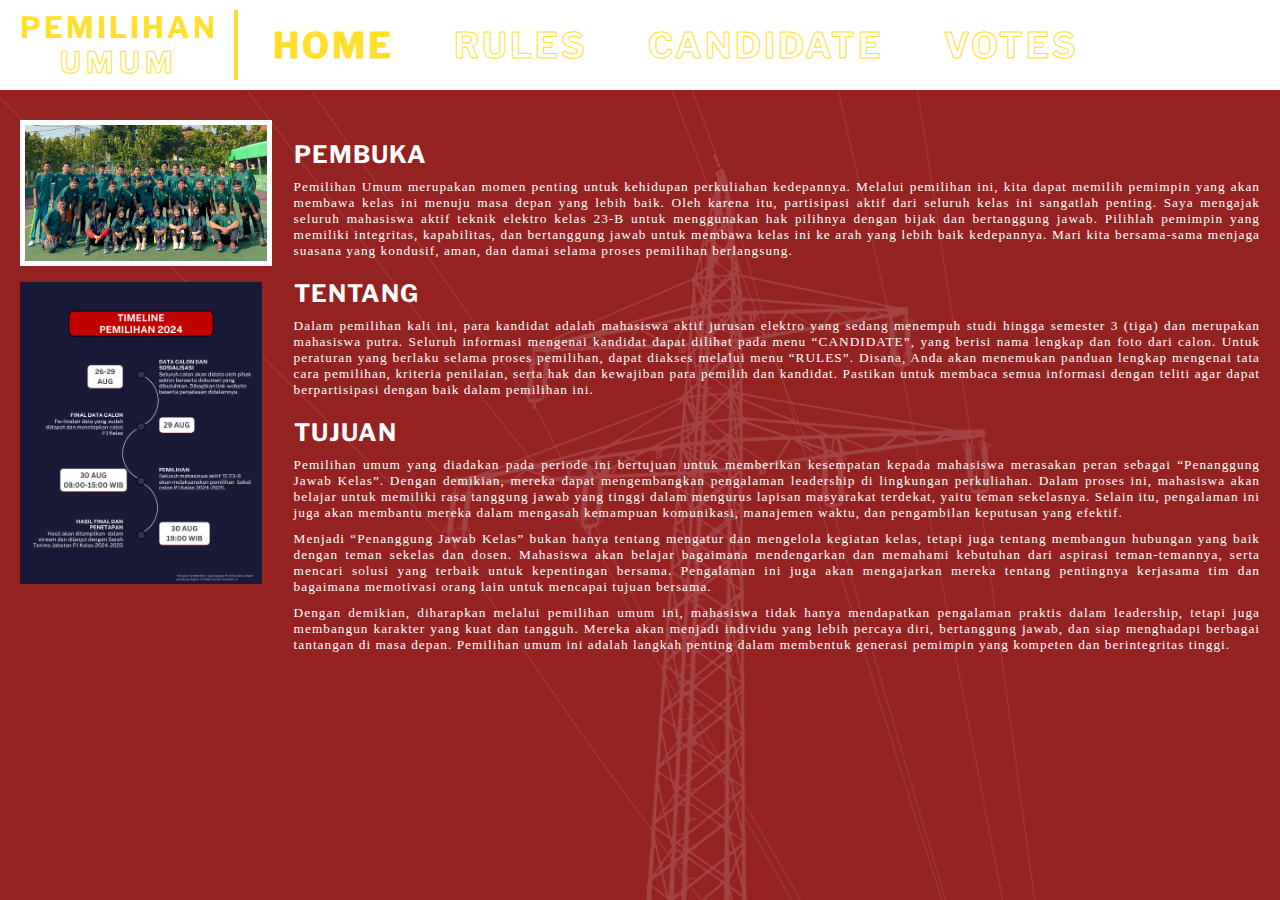
<file: index.html>
<html>

<head>
    <title>PILU 24</title>
    <meta name="viewport" content="width=device-width, initial-scale=1">

    <link rel="stylesheet" href="home.css" />
    <!-- <link rel="stylesheet" href="https://fonts.googleapis.com/css2?family=Libre+Franklin:ital,wght@0,100..900;1,100..900&display=swap"> -->
    <style>
        @import url(https://fonts.googleapis.com/css2?family=Libre+Franklin:ital,wght@0,100..900;1,100..900&display=swap);
        h3 {
            font-family: 'Libre Franklin';
        }
        
        h2 {
            font-family: 'Libre Franklin';
        }
    </style>
</head>

<body>
    <div class="container_main">
        <!-- Navigasi Bar -->
        <div class="container_navbar">
            <ul class="ul_navbar">
                <figure class="judul">
                    <blockquote class="blockquote">
                        <h3>PEMILIHAN</h3>
                    </blockquote>
                    <figcaption class="blockquote-footer" style="text-align: center;">
                        <h3>UMUM</h3>
                    </figcaption>
                </figure>

                <li class="list_navbar">
                    <a href="#" class="a-list_navbar1">
                        <h3>HOME</h3>
                    </a>
                </li>
                <li class="list_navbar">
                    <a href="rules.html" class="a-list_navbar">
                        <h3>RULES</h3>
                    </a>
                </li>
                <li class="list_navbar">
                    <a href="kandidat.html" class="a-list_navbar">
                        <h3>CANDIDATE</h3>
                    </a>
                </li>
                <li class="list_navbar">
                    <a href="https://forms.gle/a1xdEeiFvipAusnq8" class="a-list_navbar">
                        <h3>VOTES</h3>
                    </a>
                </li>
                <!-- <li class="user-icon">
                    <svg xmlns="http://www.w3.org/2000/svg" viewBox="0 0 24 24" fill="currentColor" class="size-6">
                            <path fill-rule="evenodd" d="M18.685 19.097A9.723 9.723 0 0 0 21.75 12c0-5.385-4.365-9.75-9.75-9.75S2.25 6.615 2.25 12a9.723 9.723 0 0 0 3.065 7.097A9.716 9.716 0 0 0 12 21.75a9.716 9.716 0 0 0 6.685-2.653Zm-12.54-1.285A7.486 7.486 0 0 1 12 15a7.486 7.486 0 0 1 5.855 2.812A8.224 8.224 0 0 1 12 20.25a8.224 8.224 0 0 1-5.855-2.438ZM15.75 9a3.75 3.75 0 1 1-7.5 0 3.75 3.75 0 0 1 7.5 0Z" clip-rule="evenodd" />
                    </svg>
                </li> -->
            </ul>

        </div>
        <!-- End NavBar -->
    </div>

    <!-- content 1 -->
    <!-- <div class="container-content1">
            <img src="th.jpeg" class="img-content1"/>
            <img src="timeline_pilu.png" class="img-content1"/>

        </div> -->
    <!-- end content 1 -->

    <!-- content 2 -->
    <div class="container-content2">
        <div class="container-image">
            <img src="teB.webp" class="img1-content2" />
            <img src="timeline-pilu.png" class="img2-content2" />
        </div>
        <div class="container-text">
            <h2 class="h2-content2">PEMBUKA</h2>
            <p class="text-body-secondary">
                <small>Pemilihan Umum merupakan momen penting untuk kehidupan perkuliahan kedepannya. Melalui pemilihan ini, kita dapat memilih pemimpin yang akan membawa kelas ini menuju masa depan yang lebih baik. Oleh karena itu, partisipasi aktif dari seluruh kelas ini sangatlah penting.
    
                        Saya mengajak seluruh mahasiswa aktif teknik elektro kelas 23-B untuk menggunakan hak pilihnya dengan bijak dan bertanggung jawab. Pilihlah pemimpin yang memiliki integritas, kapabilitas, dan bertanggung jawab untuk membawa kelas ini ke arah yang lebih baik kedepannya.
                        
                        Mari kita bersama-sama menjaga suasana yang kondusif, aman, dan damai selama proses pemilihan berlangsung.
                </small>
            </p>
            <h2 class="h2-content2">TENTANG</h2>
            <p class="text-body-secondary">
                <small>Dalam pemilihan kali ini, para kandidat adalah mahasiswa aktif jurusan elektro yang sedang menempuh studi hingga semester 3 (tiga) dan merupakan mahasiswa putra. Seluruh informasi mengenai kandidat dapat dilihat pada menu “CANDIDATE”, yang berisi nama lengkap dan foto dari calon. Untuk peraturan yang berlaku selama proses pemilihan, dapat diakses melalui menu “RULES”. Disana, Anda akan menemukan panduan lengkap mengenai tata cara pemilihan, kriteria penilaian, serta hak dan kewajiban para pemilih dan kandidat. Pastikan untuk membaca semua informasi dengan teliti agar dapat berpartisipasi dengan baik dalam pemilihan ini.
                </small>
            </p>
            <h2 class="h2-content2">TUJUAN</h2>
            <p class="text-body-secondary">
                <small>Pemilihan umum yang diadakan pada periode ini bertujuan untuk memberikan kesempatan kepada mahasiswa merasakan peran sebagai “Penanggung Jawab Kelas”. Dengan demikian, mereka dapat mengembangkan pengalaman leadership di lingkungan perkuliahan. Dalam proses ini, mahasiswa akan belajar untuk memiliki rasa tanggung jawab yang tinggi dalam mengurus lapisan masyarakat terdekat, yaitu teman sekelasnya. Selain itu, pengalaman ini juga akan membantu mereka dalam mengasah kemampuan komunikasi, manajemen waktu, dan pengambilan keputusan yang efektif.
                </small>
            </p class="text-body-secondary">

            <p class="text-body-secondary">
                <small class="text-body-secondary3">Menjadi “Penanggung Jawab Kelas” bukan hanya tentang mengatur dan mengelola kegiatan kelas, tetapi juga tentang membangun hubungan yang baik dengan teman sekelas dan dosen. Mahasiswa akan belajar bagaimana mendengarkan dan memahami kebutuhan dari aspirasi teman-temannya, serta mencari solusi yang terbaik untuk kepentingan bersama. Pengalaman ini juga akan mengajarkan mereka tentang pentingnya kerjasama tim dan bagaimana memotivasi orang lain untuk mencapai tujuan bersama.
                </small>
            </p>

            <p class="text-body-secondary">
                <small class="text-body-secondary3">Dengan demikian, diharapkan melalui pemilihan umum ini, mahasiswa tidak hanya mendapatkan pengalaman praktis dalam leadership, tetapi juga membangun karakter yang kuat dan tangguh. Mereka akan menjadi individu yang lebih percaya diri, bertanggung jawab, dan siap menghadapi berbagai tantangan di masa depan. Pemilihan umum ini adalah langkah penting dalam membentuk generasi pemimpin yang kompeten dan berintegritas tinggi.
                </small>
            </p>

        </div>
    </div>
    <!-- end content 2 -->

</body>

</html>
</file>
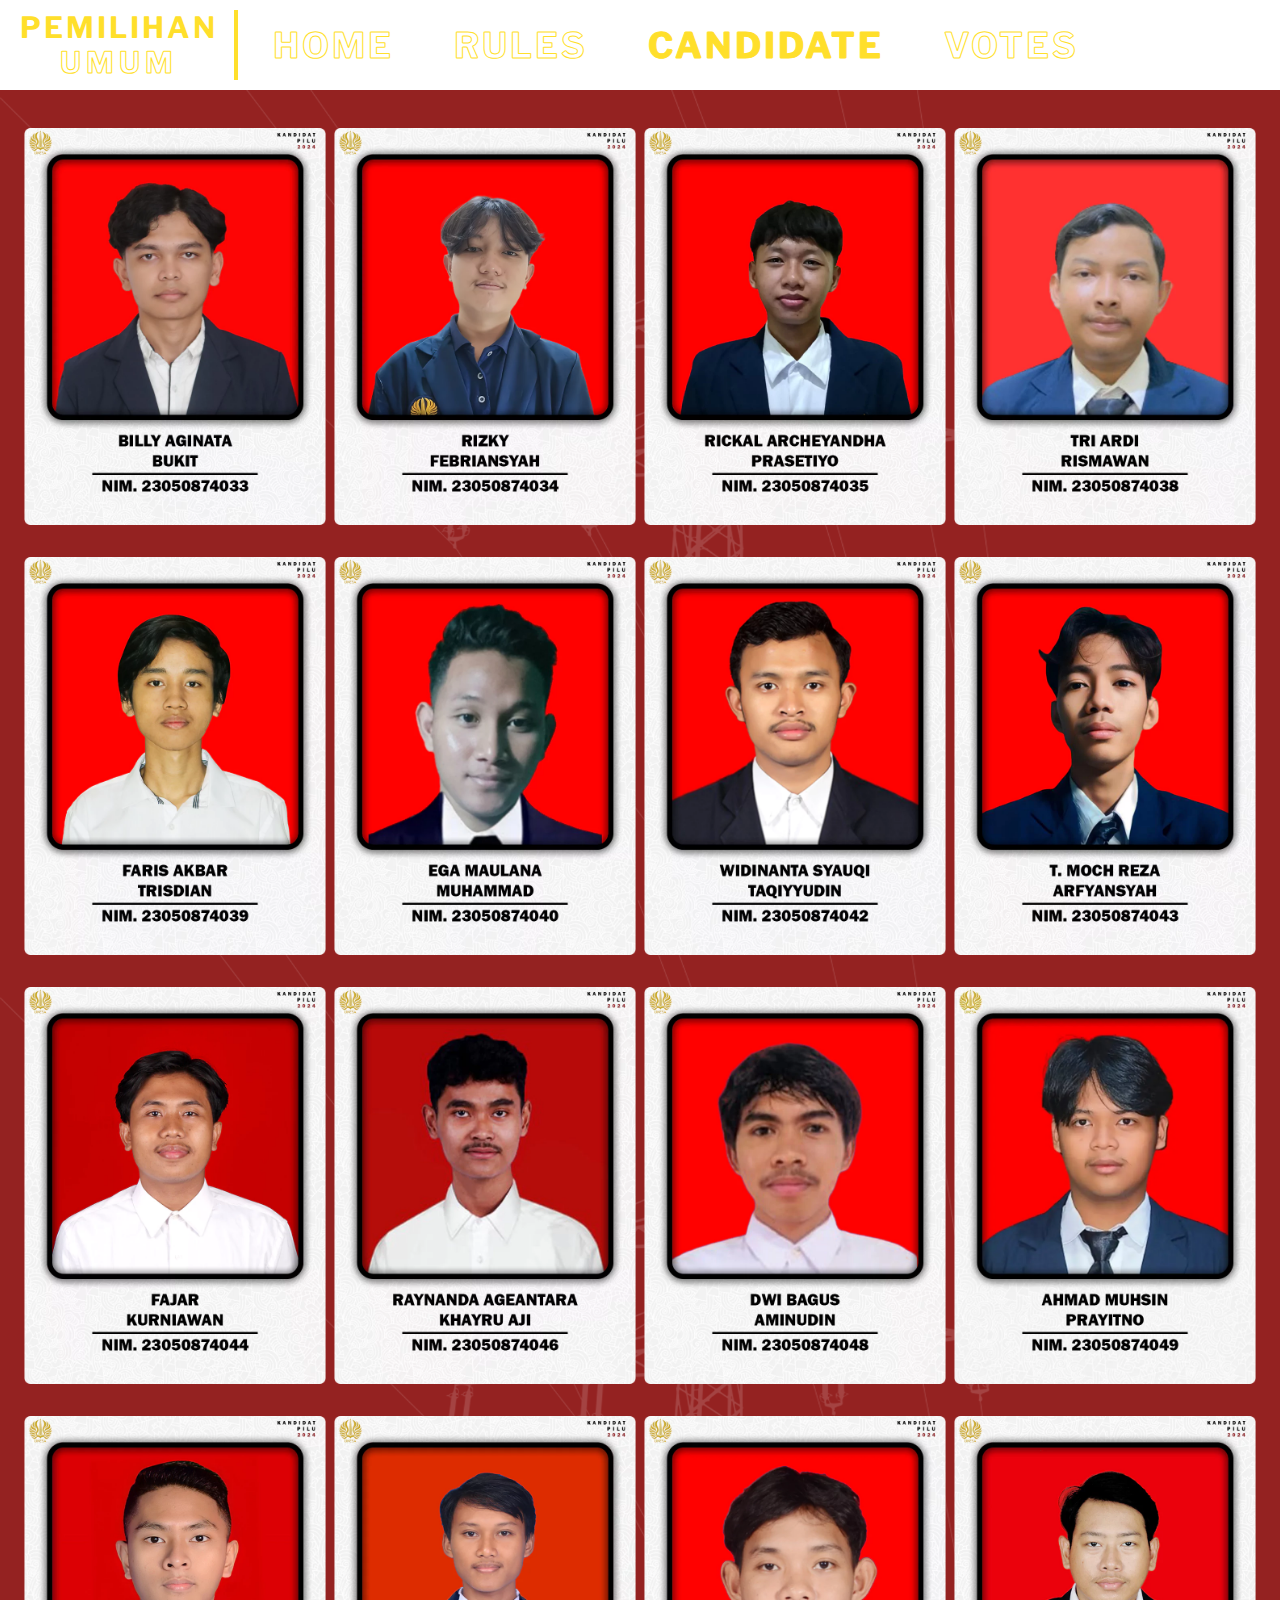
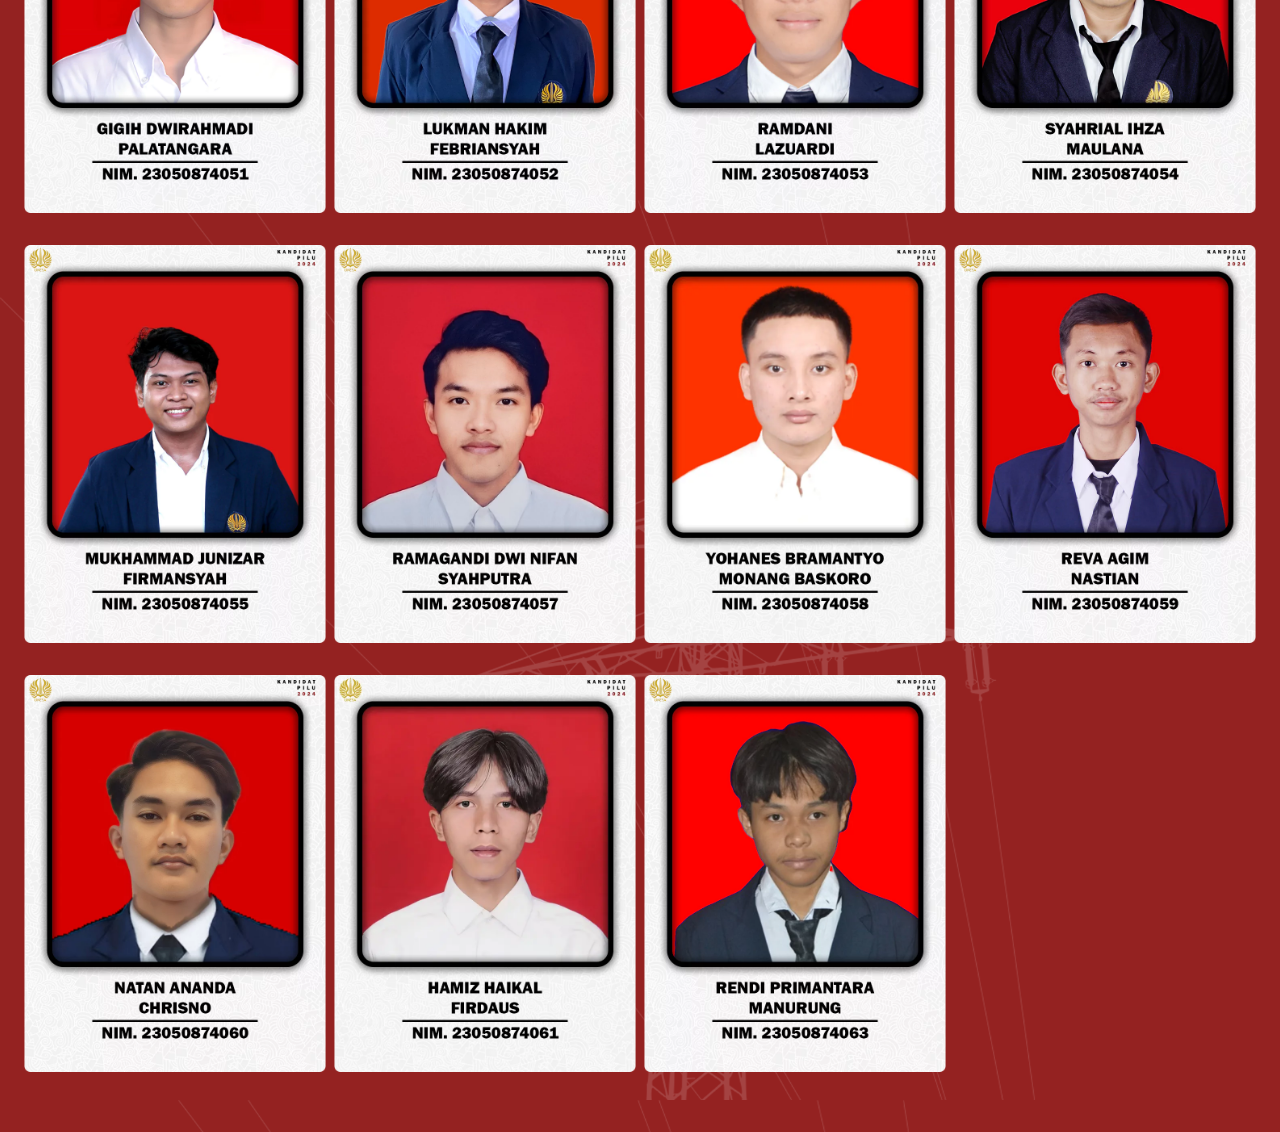
<file: kandidat.html>
<html>

<head>
    <title>PILU 24</title>
    <meta name="viewport" content="width=device-width, initial-scale=1">

    <link rel="stylesheet" href="kandidat.css" />
    <!-- <link rel="stylesheet" href="https://fonts.googleapis.com/css2?family=Libre+Franklin:ital,wght@0,100..900;1,100..900&display=swap"> -->
    <style>
        @import url(https://fonts.googleapis.com/css2?family=Libre+Franklin:ital,wght@0,100..900;1,100..900&display=swap);
        h3 {
            font-family: 'Libre Franklin';
        }
        
        h2 {
            font-family: 'Libre Franklin';
        }
    </style>
</head>

<body>
    <div class="container_main">
        <!-- Navigasi Bar -->
        <div class="container_navbar">
            <ul class="ul_navbar">
                <figure class="judul">
                    <blockquote class="blockquote">
                        <h3>PEMILIHAN</h3>
                    </blockquote>
                    <figcaption class="blockquote-footer" style="text-align: center;">
                        <h3>UMUM</h3>
                    </figcaption>
                </figure>

                <li class="list_navbar">
                    <a href="index.html" class="a-list_navbar">
                        <h3>HOME</h3>
                    </a>
                </li>
                <li class="list_navbar">
                    <a href="rules.html" class="a-list_navbar">
                        <h3>RULES</h3>
                    </a>
                </li>
                <li class="list_navbar">
                    <a href="kandidat.html" class="a-list_navbar1">
                        <h3>CANDIDATE</h3>
                    </a>
                </li>
                <li class="list_navbar">
                    <a href="https://forms.gle/a1xdEeiFvipAusnq8" class="a-list_navbar">
                        <h3>VOTES</h3>
                    </a>
                </li>
                <!-- <li class="user-icon">
                    <svg xmlns="http://www.w3.org/2000/svg" viewBox="0 0 24 24" fill="currentColor" class="size-6">
                            <path fill-rule="evenodd" d="M18.685 19.097A9.723 9.723 0 0 0 21.75 12c0-5.385-4.365-9.75-9.75-9.75S2.25 6.615 2.25 12a9.723 9.723 0 0 0 3.065 7.097A9.716 9.716 0 0 0 12 21.75a9.716 9.716 0 0 0 6.685-2.653Zm-12.54-1.285A7.486 7.486 0 0 1 12 15a7.486 7.486 0 0 1 5.855 2.812A8.224 8.224 0 0 1 12 20.25a8.224 8.224 0 0 1-5.855-2.438ZM15.75 9a3.75 3.75 0 1 1-7.5 0 3.75 3.75 0 0 1 7.5 0Z" clip-rule="evenodd" />
                    </svg>
                </li> -->
            </ul>

        </div>
        <!-- End NavBar -->
    </div>

    <!-- content 1 -->
    <!-- <div class="container-content1">
            <img src="th.jpeg" class="img-content1"/>
            <img src="timeline_pilu.png" class="img-content1"/>

        </div> -->
    <!-- end content 1 -->

    <!-- content 2 -->
    <div class="container-content2">
        <div class="container-image">
            <img src="image/33.webp" class="img-content" />
            <img src="image/34.webp" class="img-content" />
            <img src="image/35.webp" class="img-content" />
            <img src="image/38.webp" class="img-content" />
            <img src="image/39.webp" class="img-content" />
            <img src="image/40.webp" class="img-content" />
            <img src="image/42.webp" class="img-content" />
            <img src="image/43.webp" class="img-content" />
            <img src="image/44.webp" class="img-content" />
            <img src="image/46.webp" class="img-content" />
            <img src="image/48.webp" class="img-content" />
            <img src="image/49.webp" class="img-content" />
            <img src="image/51.webp" class="img-content" />
            <img src="image/52.webp" class="img-content" />
            <img src="image/53.webp" class="img-content" />
            <img src="image/54.webp" class="img-content" />
            <img src="image/55.webp" class="img-content" />
            <img src="image/57.webp" class="img-content" />
            <img src="image/58.webp" class="img-content" />
            <img src="image/59.webp" class="img-content" />
            <img src="image/60.webp" class="img-content" />
            <img src="image/61.webp" class="img-content" />
            <img src="image/63.webp" class="img-content" />

        </div>

    </div>
    <!-- end content 2 -->

</body>

</html>
</file>
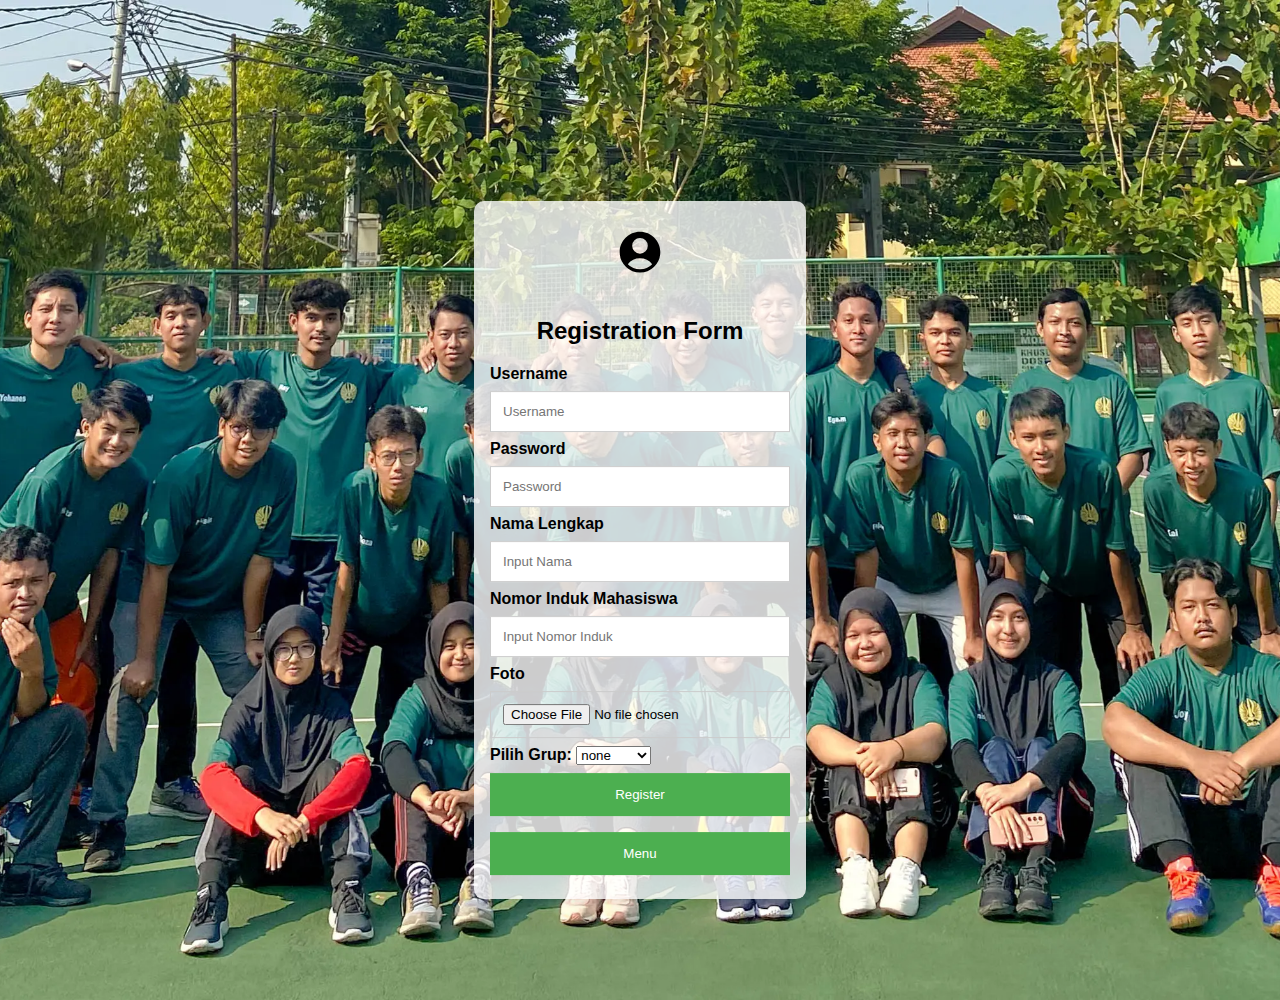
<file: registersession.html>
<!-- HTML -->
<!DOCTYPE html>
<html>

<head>
    <title>Registration Form</title>
    <style>
        body {
            font-family: Arial, sans-serif;
            background-image: url('teB.webp');
            background-size: cover;
            background-repeat: no-repeat;
            background-position: center;
            height: 100vh;
            margin: 0;
            filter: blur(20%);
        }
        
        .container-avatar {
            margin-top: 10px;
            text-align: center;
        }
        
        .judul {
            text-align: center;
        }
        
        .container {
            width: 300px;
            padding: 16px;
            background-color: rgba(255, 255, 255, 0.8);
            margin: 0 auto;
            margin-top: 100px;
            border-radius: 10px;
            box-shadow: 0 0 10px rgba(0, 0, 0, 0.1);
            position: relative;
            top: 50%;
            transform: translateY(-50%);
            text-align: left;
        }
        
        input[type=text],
        input[type=password],
        input[type=file] {
            width: 100%;
            padding: 12px;
            margin: 8px 0;
            display: inline-block;
            border: 1px solid #ccc;
            box-sizing: border-box;
        }
        
        button {
            background-color: #4CAF50;
            color: white;
            padding: 14px 20px;
            margin: 8px 0;
            border: none;
            cursor: pointer;
            width: 100%;
        }
        
        button:hover {
            opacity: 0.8;
        }
        
        .avatar {
            width: 50px;
            height: 50px;
            border-radius: 50%;
            margin-bottom: 16px;
        }
    </style>
</head>

<body>

    <div class="container">
        <div class="container-avatar"><img src="person-icon.svg" alt="Avatar" class="avatar"></div>
        <h2 class="judul">Registration Form</h2>
        <form action="../register.php" method="post" enctype="multipart/form-data">
            <div>
                <label for="username"><b>Username</b></label>
                <input type="text" placeholder="Username" name="username" required>

                <label for="password"><b>Password</b></label>
                <input type="password" placeholder="Password" name="password" required>

                <label for="nama"><b>Nama Lengkap</b></label>
                <input type="text" placeholder="Input Nama" name="nama" required>

                <label for="nim"><b>Nomor Induk Mahasiswa</b></label>
                <input type="text" placeholder="Input Nomor Induk" name="nim" required>

                <label for="foto"><b>Foto</b></label>
                <input type="file" name="foto" accept=".jpg, .jpeg, .png, .webp" required>

                <label for="grup"><b>Pilih Grup: </b>
                    <select name="grup" id="grup" required>
                        <option value="">none</option>
                        <option value="kandidat">Kandidat</option>
                        <option value="pemilih">Pemilih</option>
                    </select>
                </label>

                <button type="submit" name="save" value="simpan data" class="btn btn-primary">Register</button>
                <button type="button" onclick="window.location.href='menu.html'" class="btn btn-secondary">Menu</button>
            </div>
        </form>
    </div>

</body>

</html>
</file>
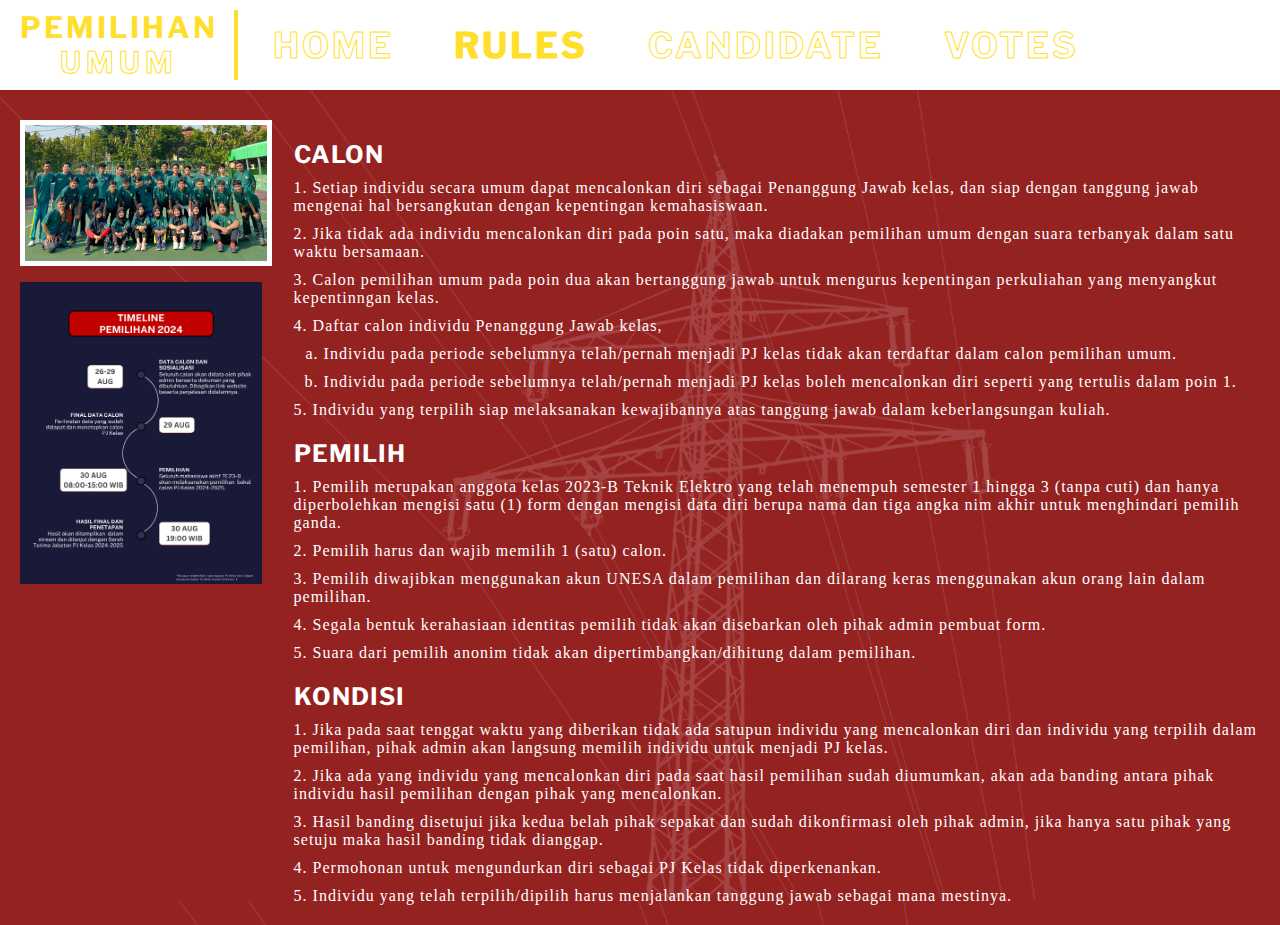
<file: rules.html>
<html>

<head>
    <title>PILU 24</title>
    <meta name="viewport" content="width=device-width, initial-scale=1">

    <link rel="stylesheet" href="rules.css" />
    <!-- <link rel="stylesheet" href="https://fonts.googleapis.com/css2?family=Libre+Franklin:ital,wght@0,100..900;1,100..900&display=swap"> -->
    <style>
        @import url(https://fonts.googleapis.com/css2?family=Libre+Franklin:ital,wght@0,100..900;1,100..900&display=swap);
        h3 {
            font-family: 'Libre Franklin';
        }
        
        h2 {
            font-family: 'Libre Franklin';
        }
    </style>
</head>

<body>
    <div class="container_main">
        <!-- Navigasi Bar -->
        <div class="container_navbar">
            <ul class="ul_navbar">
                <figure class="judul">
                    <blockquote class="blockquote">
                        <h3>PEMILIHAN</h3>
                    </blockquote>
                    <figcaption class="blockquote-footer" style="text-align: center;">
                        <h3>UMUM</h3>
                    </figcaption>
                </figure>

                <li class="list_navbar">
                    <a href="index.html" class="a-list_navbar">
                        <h3>HOME</h3>
                    </a>
                </li>
                <li class="list_navbar">
                    <a href="rules.html" class="a-list_navbar1">
                        <h3>RULES</h3>
                    </a>
                </li>
                <li class="list_navbar">
                    <a href="kandidat.html" class="a-list_navbar">
                        <h3>CANDIDATE</h3>
                    </a>
                </li>
                <li class="list_navbar">
                    <a href="https://forms.gle/a1xdEeiFvipAusnq8" class="a-list_navbar">
                        <h3>VOTES</h3>
                    </a>
                </li>
                <!-- <li class="user-icon">
                    <svg xmlns="http://www.w3.org/2000/svg" viewBox="0 0 24 24" fill="currentColor" class="size-6">
                            <path fill-rule="evenodd" d="M18.685 19.097A9.723 9.723 0 0 0 21.75 12c0-5.385-4.365-9.75-9.75-9.75S2.25 6.615 2.25 12a9.723 9.723 0 0 0 3.065 7.097A9.716 9.716 0 0 0 12 21.75a9.716 9.716 0 0 0 6.685-2.653Zm-12.54-1.285A7.486 7.486 0 0 1 12 15a7.486 7.486 0 0 1 5.855 2.812A8.224 8.224 0 0 1 12 20.25a8.224 8.224 0 0 1-5.855-2.438ZM15.75 9a3.75 3.75 0 1 1-7.5 0 3.75 3.75 0 0 1 7.5 0Z" clip-rule="evenodd" />
                        </svg>
                </li> -->
            </ul>

        </div>
        <!-- End NavBar -->
    </div>

    <!-- content 1 -->
    <!-- <div class="container-content1">
            <img src="th.jpeg" class="img-content1"/>
            <img src="timeline_pilu.png" class="img-content1"/>

        </div> -->
    <!-- end content 1 -->

    <!-- content 2 -->
    <div class="container-content2">
        <div class="container-image">
            <img src="teB.webp" class="img1-content2" />
            <img src="timeline-pilu.png" class="img2-content2" />
        </div>
        <div class="container-text">
            <div>
                <h2 class="h2-content2">CALON</h2>
                <p class="text-body-secondary">
                    <li type="1"> Setiap individu secara umum dapat mencalonkan diri sebagai Penanggung Jawab kelas, dan siap dengan tanggung jawab mengenai hal bersangkutan dengan kepentingan kemahasiswaan.</li>
                    <li type="1"> Jika tidak ada individu mencalonkan diri pada poin satu, maka diadakan pemilihan umum dengan suara terbanyak dalam satu waktu bersamaan.</li>
                    <li type="1"> Calon pemilihan umum pada poin dua akan bertanggung jawab untuk mengurus kepentingan perkuliahan yang menyangkut kepentinngan kelas.</li>
                    <li type="1">Daftar calon individu Penanggung Jawab kelas,
                        <ol class="list-second">
                            <li type="a">Individu pada periode sebelumnya telah/pernah menjadi PJ kelas tidak akan terdaftar dalam calon pemilihan umum.</li>
                            <li type="a">Individu pada periode sebelumnya telah/pernah menjadi PJ kelas boleh mencalonkan diri seperti yang tertulis dalam poin 1.</li>
                        </ol>
                    </li>
                    <li type="1">Individu yang terpilih siap melaksanakan kewajibannya atas tanggung jawab dalam keberlangsungan kuliah.</li>
                </p>
            </div>

            <div>
                <h2 class="h2-content2">PEMILIH</h2>
                <p class="text-body-secondary">
                    <li type="1"> Pemilih merupakan anggota kelas 2023-B Teknik Elektro yang telah menempuh semester 1 hingga 3 (tanpa cuti) dan hanya diperbolehkan mengisi satu (1) form dengan mengisi data diri berupa nama dan tiga angka nim akhir untuk menghindari
                        pemilih ganda.</li>
                    <li type="1"> Pemilih harus dan wajib memilih 1 (satu) calon.</li>
                    <li type="1"> Pemilih diwajibkan menggunakan akun UNESA dalam pemilihan dan dilarang keras menggunakan akun orang lain dalam pemilihan.</li>
                    <li type="1"> Segala bentuk kerahasiaan identitas pemilih tidak akan disebarkan oleh pihak admin pembuat form.</li>
                    <li type="1"> Suara dari pemilih anonim tidak akan dipertimbangkan/dihitung dalam pemilihan.</li>
                </p>
            </div>

            <div>
                <h2 class="h2-content2">KONDISI</h2>
                <p class="text-body-secondary">
                    <li type="1"> Jika pada saat tenggat waktu yang diberikan tidak ada satupun individu yang mencalonkan diri dan individu yang terpilih dalam pemilihan, pihak admin akan langsung memilih individu untuk menjadi PJ kelas.</li>
                    <li type="1"> Jika ada yang individu yang mencalonkan diri pada saat hasil pemilihan sudah diumumkan, akan ada banding antara pihak individu hasil pemilihan dengan pihak yang mencalonkan.</li>
                    <li type="1"> Hasil banding disetujui jika kedua belah pihak sepakat dan sudah dikonfirmasi oleh pihak admin, jika hanya satu pihak yang setuju maka hasil banding tidak dianggap.</li>
                    <li type="1"> Permohonan untuk mengundurkan diri sebagai PJ Kelas tidak diperkenankan.</li>
                    <li type="1"> Individu yang telah terpilih/dipilih harus menjalankan tanggung jawab sebagai mana mestinya.</li>
                </p>
            </div>

        </div>
    </div>
    <!-- end content 2 -->

</body>

</html>
</file>
<file: home.css>
*,
html {
    margin: 0;
    padding: 0;
}

body {
    background-color: rgb(148, 34, 33);
    background-image: url(tower_bg15-.png);
    background-size: cover;
    width: 100%;
    height: 100%;
    position: relative;
}

.container_main {
    height: auto;
    width: auto;
}


/* header */

.container_navbar {
    background-color: rgb(255, 255, 255);
    width: 100%;
    height: 10vh;
    overflow-x: auto;
    white-space: nowrap;
    display: flex;
    align-items: center;
    /* Align items vertically */
}

.ul_navbar {
    display: flex;
    width: 100%;
    height: 100%;
    /* Adjust height to fill container */
    justify-content: left;
    align-items: center;
    text-indent: 20px;
    overflow-x: auto;
    white-space: nowrap;
}

.judul {
    font-size: 25px;
    font-weight: 100;
    text-align: left;
    justify-content: left;
    font-family: 'Franklin Gothic Medium', 'Arial Narrow', Arial, sans-serif;
    position: relative;
    margin-right: 15px;
}

.judul::after {
    content: "";
    position: absolute;
    top: 0;
    right: -20px;
    width: 4px;
    height: 100%;
    background-color: #FFDF2B;
}

.blockquote {
    letter-spacing: 3px;
    color: #FFDF2B;
}

.blockquote-footer {
    letter-spacing: 5px;
    color: rgb(255, 255, 255);
    -webkit-text-stroke-width: 1px;
    -webkit-text-stroke-color: #FFDF2B;
}

.list_navbar {
    color: rgb(255, 255, 255);
    display: flex;
    text-align: left;
    justify-content: left;
    list-style-type: none;
    font-size: 20px;
    padding: 15px;
    margin: 5px;
}

.a-list_navbar {
    text-decoration: none;
    /* padding: 15px; */
    font-size: 30px;
    color: rgb(255, 255, 255);
    -webkit-text-stroke-width: 1px;
    -webkit-text-stroke-color: #FFDF2B;
    letter-spacing: 3px;
    font-family: 'Franklin Gothic Medium', 'Arial Narrow', Arial, sans-serif;
}

.a-list_navbar1 {
    text-decoration: none;
    /* padding: 15px; */
    font-size: 30px;
    color: #FFDF2B;
    -webkit-text-stroke-width: 1px;
    -webkit-text-stroke-color: #FFDF2B;
    letter-spacing: 3px;
    font-family: 'Franklin Gothic Medium', 'Arial Narrow', Arial, sans-serif;
}

.a-list_navbar:hover {
    text-decoration: none;
    font-size: 30px;
    color: #FFDF2B;
    font-family: 'Franklin Gothic Medium', 'Arial Narrow', Arial, sans-serif;
}

.user-icon {
    color: #FFDF2B;
    display: flex;
    text-align: left;
    justify-content: left;
    list-style-type: none;
    font-size: 20px;
    padding: 15px;
    margin: 5px;
    width: 100%;
    justify-content: end;
}

.user-icon svg {
    width: 35px;
}

.user-icon svg:hover {
    color: rgb(148, 34, 33);
}


/* end header */


/* body */

.container-content2 {
    padding: 20px;
    margin: 10px auto;
    width: auto;
    display: flex;
    gap: 2rem;
}

.container-image {
    width: 20%;
}

.container-text {
    color: #ffffff;
    letter-spacing: 1px;
    width: 80%;
}

.h2-content2 {
    margin-top: 20px;
}

.text-body-secondary {
    row-gap: 5px;
    text-align: justify;
    margin-block-start: 10px;
}

.img1-content2 {
    border: 5px rgb(255, 255, 255) solid;
    max-width: 100%;
    margin-bottom: 1em;
    height: auto;
}

.img2-content2 {
    max-width: 100%;
    margin-bottom: 1em;
    height: auto;
}


/* end body */

.container-footer {
    display: flex;
    justify-content: center;
    align-items: center;
    height: 5vh;
    background-color: rgb(255, 255, 255);
    padding: 10px 0;
}


/* Media Queries */

@media (max-width: 600px) {
    .ul_navbar {
        flex-direction: row;
        text-align: left;
        overflow-x: auto;
        white-space: nowrap;
    }
    .judul {
        font-size: 20px;
    }
    .a-list_navbar {
        font-size: 20px;
    }
    .container_navbar {
        height: auto;
        align-items: center;
        /* Align items vertically */
    }
    .container-content2 {
        padding: 10px;
        flex-direction: column;
    }
    .container-image {
        width: 100%;
    }
    .container-text {
        width: 100%;
    }
    .h2-content2 {
        font-size: 1.2em;
    }
    .text-body-secondary {
        font-size: 0.9em;
    }
}

@media (min-width: 601px) and (max-width: 1024px) {
    .ul_navbar {
        flex-direction: row;
        text-align: left;
    }
    .judul {
        font-size: 22px;
    }
    .a-list_navbar {
        font-size: 25px;
    }
    .container_navbar {
        height: 8vh;
    }
    .container-content2 {
        padding: 15px;
        flex-direction: row;
    }
    .container-image {
        width: 30%;
    }
    .container-text {
        width: 70%;
    }
    .h2-content2 {
        font-size: 1.5em;
    }
    .text-body-secondary {
        font-size: 1em;
    }
}

@media (min-width: 601px) and (max-width: 1024px) {
    .ul_navbar {
        flex-direction: row;
        text-align: left;
    }
}

.ul_navbar {
    flex-direction: row;
    text-align: left;
}

.ul_navbar {
    flex-direction: row;
    text-align: left;
}

.ul_navbar {
    flex-direction: row;
    text-align: left;
}

text-align: left;
text-align: left;
text-align: left;
text-align: left;
text-align: left;
</file>
<file: kandidat.css>
*,
html {
    margin: 0;
    padding: 0;
}

body {
    background-color: rgb(148, 34, 33);
    background-image: url(tower_bg15-.png);
    background-size: cover;
    width: 100%;
    height: 100%;
    position: relative;
}

.container_main {
    height: auto;
    width: auto;
}


/* header */

.container_navbar {
    background-color: rgb(255, 255, 255);
    width: 100%;
    height: 10vh;
    overflow-x: auto;
    white-space: nowrap;
    display: flex;
    align-items: center;
    /* Align items vertically */
}

.ul_navbar {
    display: flex;
    width: 100%;
    height: 100%;
    /* Adjust height to fill container */
    justify-content: left;
    align-items: center;
    text-indent: 20px;
    overflow-x: auto;
    white-space: nowrap;
}

.judul {
    font-size: 25px;
    font-weight: 100;
    text-align: left;
    justify-content: left;
    font-family: 'Franklin Gothic Medium', 'Arial Narrow', Arial, sans-serif;
    position: relative;
    margin-right: 15px;
}

.judul::after {
    content: "";
    position: absolute;
    top: 0;
    right: -20px;
    width: 4px;
    height: 100%;
    background-color: #FFDF2B;
}

.blockquote {
    letter-spacing: 3px;
    color: #FFDF2B;
}

.blockquote-footer {
    letter-spacing: 5px;
    color: rgb(255, 255, 255);
    -webkit-text-stroke-width: 1px;
    -webkit-text-stroke-color: #FFDF2B;
}

.list_navbar {
    color: rgb(255, 255, 255);
    display: flex;
    text-align: left;
    justify-content: left;
    list-style-type: none;
    font-size: 20px;
    padding: 15px;
    margin: 5px;
}

.a-list_navbar {
    text-decoration: none;
    /* padding: 15px; */
    font-size: 30px;
    color: rgb(255, 255, 255);
    -webkit-text-stroke-width: 1px;
    -webkit-text-stroke-color: #FFDF2B;
    letter-spacing: 3px;
    font-family: 'Franklin Gothic Medium', 'Arial Narrow', Arial, sans-serif;
}

.a-list_navbar1 {
    text-decoration: none;
    /* padding: 15px; */
    font-size: 30px;
    color: #FFDF2B;
    -webkit-text-stroke-width: 1px;
    -webkit-text-stroke-color: #FFDF2B;
    letter-spacing: 3px;
    font-family: 'Franklin Gothic Medium', 'Arial Narrow', Arial, sans-serif;
}

.a-list_navbar:hover {
    text-decoration: none;
    font-size: 30px;
    color: #FFDF2B;
    font-family: 'Franklin Gothic Medium', 'Arial Narrow', Arial, sans-serif;
}

.user-icon {
    color: #FFDF2B;
    display: flex;
    text-align: left;
    justify-content: left;
    list-style-type: none;
    font-size: 20px;
    padding: 15px;
    margin: 5px;
    width: 100%;
    justify-content: end;
}

.user-icon svg {
    width: 35px;
}

.user-icon svg:hover {
    color: rgb(148, 34, 33);
}


/* end header */


/* body */

.container-content2 {
    padding: 20px;
    margin: 10px auto;
    width: auto;
    display: flex;
    gap: 2rem;
}

.container-image {
    /* border: 5px rgb(255, 255, 255) solid; */
    display: flex;
    width: auto;
    margin-bottom: 1em;
    height: auto;
    flex-wrap: wrap;
}

.h2-content2 {
    margin-top: 20px;
}

.text-body-secondary {
    row-gap: 5px;
    text-align: justify;
    margin-block-start: 10px;
}

.img-content {
    /* border: 5px rgb(255, 255, 255) solid; */
    /* max-width: 50%; */
    width: 25%;
    /* Ubah dari 40% menjadi 25% untuk membagi menjadi 4 kolom */
    margin-bottom: 1em;
    height: auto;
    transition: transform 0.3s ease;
    /* Tambahkan transisi */
}

.img-content:hover {
    transform: scale(1.05);
    /* Tambahkan sedikit animasi zoom */
}


/* end body */

.container-footer {
    display: flex;
    justify-content: center;
    align-items: center;
    height: 5vh;
    background-color: rgb(255, 255, 255);
    padding: 10px 0;
}


/* Media Queries */

@media (max-width: 600px) {
    .ul_navbar {
        flex-direction: row;
        text-align: left;
        justify-content: flex-start;
    }
    .judul {
        font-size: 20px;
    }
    .a-list_navbar {
        font-size: 20px;
    }
    .container_navbar {
        height: auto;
        align-items: center;
        /* Align items vertically */
    }
    .container-content2 {
        padding: 10px;
        flex-direction: column;
    }
    .h2-content2 {
        font-size: 1.2em;
    }
    .text-body-secondary {
        font-size: 0.9em;
    }
    .img-content {
        width: 100%;
    }
}


}

}

}

}

}

}

}

}

}

}
</file>
<file: rules.css>
*,
html {
    margin: 0;
    padding: 0;
}

body {
    background-color: rgb(148, 34, 33);
    background-image: url(tower_bg15-.png);
    background-size: cover;
    width: 100%;
    height: 100%;
    position: relative;
}

.container_main {
    height: auto;
    width: auto;
}


/* header */

.container_navbar {
    background-color: rgb(255, 255, 255);
    width: 100%;
    height: 10vh;
    overflow-x: auto;
    white-space: nowrap;
    display: flex;
    align-items: center;
    /* Align items vertically */
}

.ul_navbar {
    display: flex;
    width: 100%;
    height: 100%;
    /* Adjust height to fill container */
    justify-content: left;
    align-items: center;
    text-indent: 20px;
    overflow-x: auto;
    white-space: nowrap;
}

.judul {
    font-size: 25px;
    font-weight: 100;
    text-align: left;
    justify-content: left;
    font-family: 'Franklin Gothic Medium', 'Arial Narrow', Arial, sans-serif;
    position: relative;
    margin-right: 15px;
}

.judul::after {
    content: "";
    position: absolute;
    top: 0;
    right: -20px;
    width: 4px;
    height: 100%;
    background-color: #FFDF2B;
}

.blockquote {
    letter-spacing: 3px;
    color: #FFDF2B;
}

.blockquote-footer {
    letter-spacing: 5px;
    color: rgb(255, 255, 255);
    -webkit-text-stroke-width: 1px;
    -webkit-text-stroke-color: #FFDF2B;
}

.list_navbar {
    color: rgb(255, 255, 255);
    display: flex;
    text-align: left;
    justify-content: left;
    list-style-type: none;
    font-size: 20px;
    padding: 15px;
    margin: 5px;
}

.a-list_navbar {
    text-decoration: none;
    /* padding: 15px; */
    font-size: 30px;
    color: rgb(255, 255, 255);
    -webkit-text-stroke-width: 1px;
    -webkit-text-stroke-color: #FFDF2B;
    letter-spacing: 3px;
    font-family: 'Franklin Gothic Medium', 'Arial Narrow', Arial, sans-serif;
}

.a-list_navbar1 {
    text-decoration: none;
    /* padding: 15px; */
    font-size: 30px;
    color: #FFDF2B;
    -webkit-text-stroke-width: 1px;
    -webkit-text-stroke-color: #FFDF2B;
    letter-spacing: 3px;
    font-family: 'Franklin Gothic Medium', 'Arial Narrow', Arial, sans-serif;
}

.a-list_navbar:hover {
    text-decoration: none;
    font-size: 30px;
    color: #FFDF2B;
    font-family: 'Franklin Gothic Medium', 'Arial Narrow', Arial, sans-serif;
}

.user-icon {
    color: #FFDF2B;
    display: flex;
    text-align: left;
    justify-content: left;
    list-style-type: none;
    font-size: 20px;
    padding: 15px;
    margin: 5px;
    width: 100%;
    justify-content: end;
}

.user-icon svg {
    width: 35px;
}

.user-icon svg:hover {
    color: rgb(148, 34, 33);
}


/* end header */


/* body */

.container-content2 {
    padding: 20px;
    margin: 10px auto;
    width: auto;
    display: flex;
    gap: 2rem;
}

.container-image {
    width: 20%;
}

.container-text {
    color: #ffffff;
    letter-spacing: 1px;
    width: 80%;
}

.list-second {
    margin-left: 30px;
    margin-top: 10px;
}

li+li {
    margin-top: 10px;
}

.h2-content2 {
    margin-top: 20px;
}

.text-body-secondary {
    row-gap: 5px;
    text-align: justify;
    margin-block-start: 10px;
}

.img1-content2 {
    border: 5px rgb(255, 255, 255) solid;
    max-width: 100%;
    margin-bottom: 1em;
    height: auto;
}

.img2-content2 {
    max-width: 100%;
    margin-bottom: 1em;
    height: auto;
}


/* end body */

.container-footer {
    display: flex;
    justify-content: center;
    align-items: center;
    height: 5vh;
    background-color: rgb(255, 255, 255);
    padding: 10px 0;
}


/* Media Queries */

@media (max-width: 600px) {
    .ul_navbar {
        flex-direction: row;
        text-align: left;
        overflow-x: auto;
        white-space: nowrap;
    }
    .judul {
        font-size: 20px;
    }
    .a-list_navbar {
        font-size: 20px;
    }
    .container_navbar {
        height: auto;
        align-items: center;
        /* Align items vertically */
    }
    .container-content2 {
        padding: 10px;
        flex-direction: column;
    }
    .container-image {
        width: 100%;
    }
    .container-text {
        width: 100%;
    }
    .h2-content2 {
        font-size: 1.2em;
    }
    .text-body-secondary {
        font-size: 0.9em;
    }
}

@media (min-width: 601px) and (max-width: 1024px) {
    .ul_navbar {
        flex-direction: row;
        text-align: left;
    }
    .judul {
        font-size: 22px;
    }
    .a-list_navbar {
        font-size: 25px;
    }
    .container_navbar {
        height: 8vh;
    }
    .container-content2 {
        padding: 15px;
        flex-direction: row;
    }
    .container-image {
        width: 30%;
    }
    .container-text {
        width: 70%;
    }
    .h2-content2 {
        font-size: 1.5em;
    }
    .text-body-secondary {
        font-size: 1em;
    }
}

@media (min-width: 601px) and (max-width: 1024px) {
    .ul_navbar {
        flex-direction: row;
        text-align: left;
    }
}

.ul_navbar {
    flex-direction: row;
    text-align: left;
}

.ul_navbar {
    flex-direction: row;
    text-align: left;
}

.ul_navbar {
    flex-direction: row;
    text-align: left;
}
</file>
